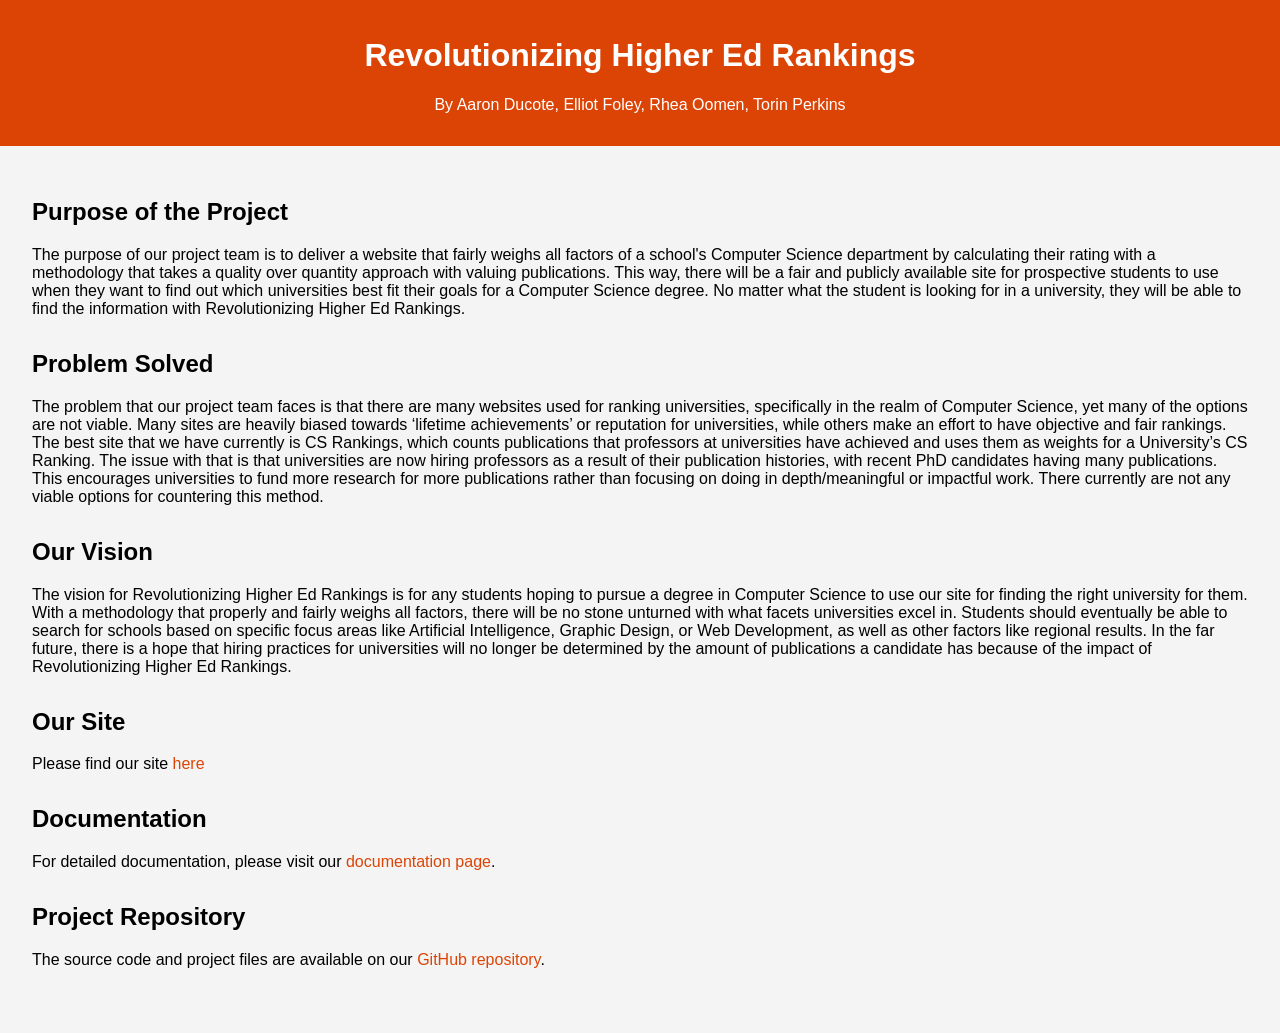
<file: public/public_landing/public.html>
<!DOCTYPE html>
<html lang="en">
<head>
    <meta charset="UTF-8">
    <meta name="viewport" content="width=device-width, initial-scale=1.0">
    <title>Revolutionizing Higher Ed Rankings</title>
    <style>
        body {
            font-family: Arial, sans-serif;
            margin: 0;
            padding: 0;
            background-color: #f4f4f4;
        }
        header {
            background-color: #DC4405;
            color: white;
            padding: 1rem;
            text-align: center;
        }
        main {
            padding: 2rem;
        }
        section {
            margin-bottom: 2rem;
        }
        footer {
            background-color: #333;
            color: white;
            text-align: center;
            padding: 1rem;
            position: fixed;
            width: 100%;
            bottom: 0;
        }
        a {
            color: #DC4405;
            text-decoration: none;
        }
    </style>
</head>
<body>
    <header>
        <h1>Revolutionizing Higher Ed Rankings</h1>
        <p>By Aaron Ducote, Elliot Foley, Rhea Oomen, Torin Perkins</p>
    </header>
    <main>
        <section id="purpose">
            <h2>Purpose of the Project</h2>
            <p>The purpose of our project team is to deliver a website that fairly weighs all factors of a school's Computer Science department by calculating their rating with a methodology that takes a quality over quantity approach with valuing publications. This way, there will be a fair and publicly available site for prospective students to use when they want to find out which universities best fit their goals for a Computer Science degree. No matter what the student is looking for in a university, they will be able to find the information with Revolutionizing Higher Ed Rankings.
            </p>
        </section>
        <section id="problem">
            <h2>Problem Solved</h2>
            <p>The problem that our project team faces is that there are many websites used for ranking universities, specifically in the realm of Computer Science, yet many of the options are not viable. Many sites are heavily biased towards ‘lifetime achievements’ or reputation for universities, while others make an effort to have objective and fair rankings. The best site that we have currently is CS Rankings, which counts publications that professors at universities have achieved and uses them as weights for a University’s CS Ranking. The issue with that is that universities are now hiring professors as a result of their publication histories, with recent PhD candidates having many publications. This encourages universities to fund more research for more publications rather than focusing on doing in depth/meaningful or impactful work. There currently are not any viable options for countering this method. </p>
            
        </section>
        <section id="vision">
            <h2>Our Vision</h2>
            <p>The vision for Revolutionizing Higher Ed Rankings is for any students hoping to pursue a degree in Computer Science to use our site for finding the right university for them. With a methodology that properly and fairly weighs all factors, there will be no stone unturned with what facets universities excel in. Students should eventually be able to search for schools based on specific focus areas like Artificial Intelligence, Graphic Design, or Web Development, as well as other factors like regional results. In the far future, there is a hope that hiring practices for universities will no longer be determined by the amount of publications a candidate has because of the impact of Revolutionizing Higher Ed Rankings.
            </p>
        </section>
        <section id="site">
            <h2>Our Site</h2>
            <p>Please find our site <a href="https://web.engr.oregonstate.edu/~wangl9/revedrank/">here</a></p>
        </section>
        <section id="help">
            <h2>Documentation</h2>
            <p>For detailed documentation, please visit our <a href="https://github.com/Lianghui818/revolutionizing-higher-ed-rankings">documentation page</a>.</p>
        </section>
        <section id="repository">
            <h2>Project Repository</h2>
            <p>The source code and project files are available on our <a href="https://github.com/Lianghui818/revolutionizing-higher-ed-rankings">GitHub repository</a>.</p>
        </section>
        
    </main>
    
</body>
</html>
</file>
